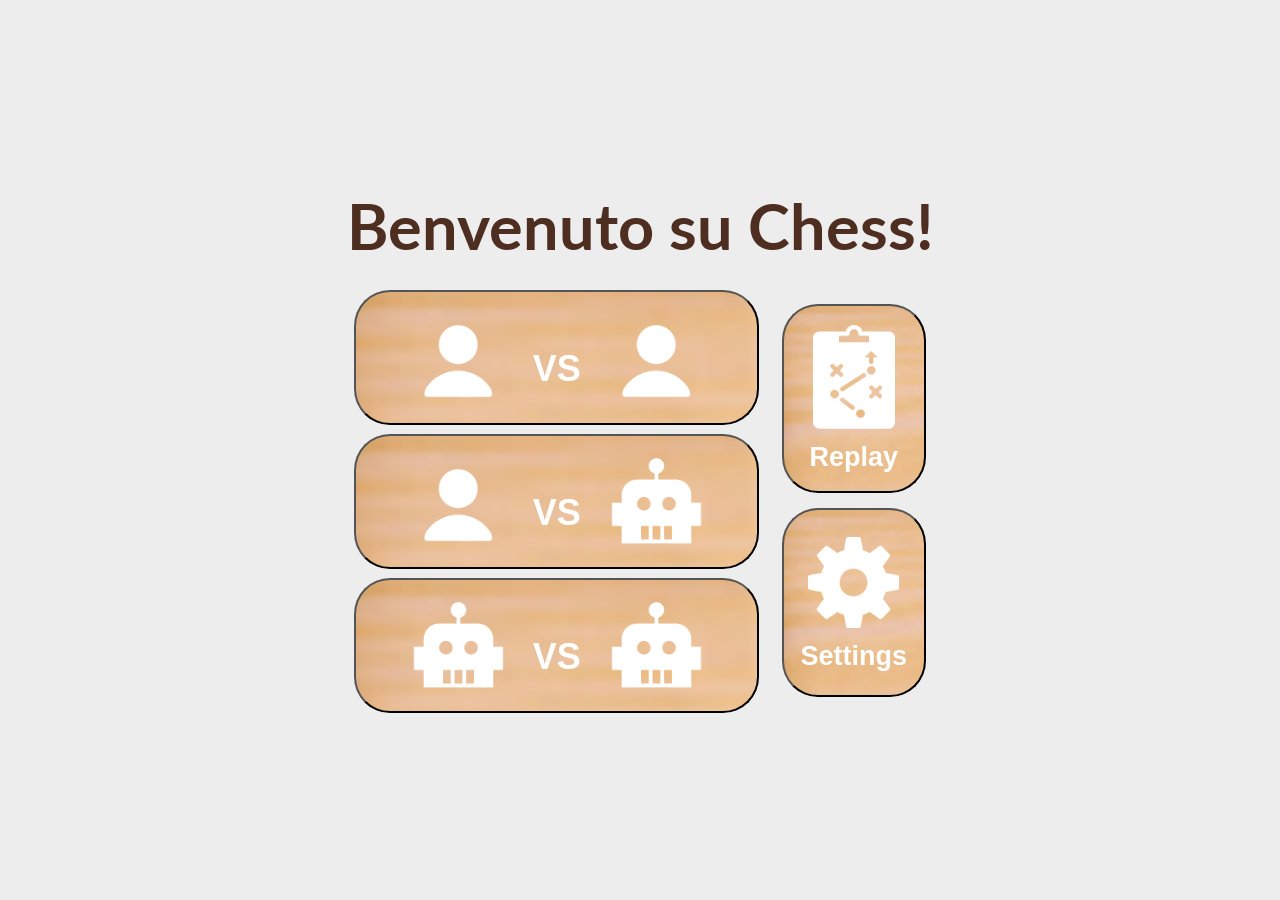
<file: index.html>
<!DOCTYPE html>
<html lang="it">
<head>
   <meta charset="utf-8">
   <meta name="viewport" content="width=device-width, initial-scale=1.0">
   <meta name="description" content="Gioca a scacchi" />
   <title>Chess - Home</title>
   <link href="imgbase/logolightmode.png" rel="shortcut icon" type="imag/x-icon" />
   <link href="style.css" rel="stylesheet" type="text/css" media="all" />
   <script src="app.js"></script>
   <noscript><div class="noscript">Non puoi accedere al sito senza Javascript,<br> attivalo dalle impostazioni del tuo browser.</div></noscript>
</head>
<body oncontextmenu="return false;">
   
   <div class="containerhome" id="containerhomeid">
        <div class="titolohome">Benvenuto su Chess!</div>
        <div class="row">
            <div class="column">
                <button class="nuovapartita" onclick="goto2localplayers()">
                    <img class="imgnpart" id="imgpartita" src="imgbase/iconapersona.png"/>
                    <div class="spazionpart">VS</div>
                    <img class="imgnpart" id="imgpartita" src="imgbase/iconapersona.png"/>
                </button>
                <div class="spaziobottonihome2"></div>
                <button class="nuovapartita" onclick="goto1localplayer1bot()">
                    <img class="imgnpart" id="imgpartita" src="imgbase/iconapersona.png"/>
                    <div class="spazionpart">VS</div>
                    <img class="imgnpart" id="imgpartita" src="imgbase/iconabot.png"/>
                </button>
                <div class="spaziobottonihome2"></div>
                <button class="nuovapartita" onclick="goto2bot()">
                    <img class="imgnpart" id="imgpartita" src="imgbase/iconabot.png"/>
                    <div class="spazionpart">VS</div>
                    <img class="imgnpart" id="imgpartita" src="imgbase/iconabot.png"/>
                </button>
            </div>
            <div class="spaziobottonihome"></div>
            <div class="column">
               <div class="spaziobottonihome3"></div>
                <button class="settings" onclick="gotoreplay()">
                    <img class="replayimg" id="imgsettings" src="imgbase/iconareplay.png"/>
                    <div class="titoloreplay">Replay</div>
                </button>
                <div class="spaziobottonihome3"></div>
                <button class="settings" onclick="gotosettings()">
                    <img class="settingsimg" id="imgsettings" src="imgbase/iconasettings.png"/>
                    <div class="titoloreplay">Settings</div>
                </button>
                <div class="spaziobottonihome3"></div>
            </div>
        </div>
   </div>
   
   <div class="containersettings" id="containersettingsid">
       <div class="row">
           <button class="home" onclick="aiutivisione = true;">Aiuto posizionamento si</button>
           <button class="home" onclick="aiutivisione = false;">Aiuto posizionamento no</button>
       </div>
       <div class="row">
           <button class="home" onclick="audio = true;">Audio si</button>
           <button class="home" onclick="audio = false;">Audio no</button>
       </div>
       <div class="row">
           <button class="home" onclick="stilepedina = 'img1pack';">Stile pedine 1</button>
           <button class="home" onclick="stilepedina = 'img2pack';">Stile pedine 2</button>
           <button class="home" onclick="stilepedina = 'img3pack';">Stile pedine 3</button>
       </div>
       <div class="row">
           <button class="home" onclick="timecrono = '180';">03:00 min</button>
           <button class="home" onclick="timecrono = '600';">10:00 min</button>
           <button class="home" onclick="timecrono = 'nocrono';">no time</button>
       </div>
       <div class="row">
           <button class="home" onclick="d = 2;">Facile</button>
           <button class="home" onclick="d = 3;">Medio</button>
           <button class="home" onclick="d = 4;">Difficile</button>
           <button class="home" onclick="d = 5;">Molto difficile</button>
       </div>
       <div class="row">
           <button class="home" onclick="d1 = 1;">Depth 1 Bianco</button>
           <button class="home" onclick="d1 = 2;">Depth 2 Bianco</button>
           <button class="home" onclick="d1 = 3;">Depth 3 Bianco</button>
           <button class="home" onclick="d1 = 4;">Depth 4 Bianco</button>
           <button class="home" onclick="d1 = 5;">Depth 5 Bianco</button>
       </div>
       <div class="row">
           <button class="home" onclick="d2 = 1;">Depth 1 Nero</button>
           <button class="home" onclick="d2 = 2;">Depth 2 Nero</button>
           <button class="home" onclick="d2 = 3;">Depth 3 Nero</button>
           <button class="home" onclick="d2 = 4;">Depth 4 Nero</button>
           <button class="home" onclick="d2 = 5;">Depth 5 Nero</button>
       </div>
       <button class="home" onclick="gotohome('settings')">Torna alla home</button>
   </div>
   
   <div class="containergame" id="containergameid">
        <div class="titolo">Chess</div>
        <div class="row">
            <div class="row" id="statgioco1">
             <div class="column" id="notAIvAI">
                  <div class="verticalesx"></div>
                  <div id="onlyPvP">
                      <div class="nero">
                          <div class="titolotab">Nero</div>
                          <div class="tab1">Tempo: 10:00</div>
                          <div class="tab2" id="mosseB">Mosse: 0</div>
                          <button class="patta" id="pattaricB" onclick="pattarichiesta('B')">Patta</button>
                      </div>
                  </div>
                  <div class="onlyPvAI" id="onlyPvAI">
                      <div class="AI">
                          <div class="titolotab">AI</div>
                          <div class="tab2" id="depth">Depth: 3</div>
                          <div class="tab3">Valutate:</div>
                          <div class="tab4" id="mosseBOT">0 mosse</div>
                          <div class="tab4" id="tempoBOT">in 0 ms</div>
                      </div>
                  </div>
                  <div class="verticalesx2"></div>
                  <div class="turno">
                      <div class="turnotext">Muove ora:</div>
                      <div class="turnoid" id="turnoattuale">Bianco</div>
                  </div>
                  <div class="verticalesx2"></div>
                  <div class="bianco" id="bianco">
                      <div class="titolotab" id="biancotit">Bianco</div>
                      <div class="tab1">Tempo: 10:00</div>
                      <div class="tab2" id="mosseW">Mosse: 0</div>
                      <button class="patta" id="pattaricW" onclick="pattarichiesta('W')">Patta</button>
                  </div>
                  <div class="verticalesx"></div>
             </div>
             <div class="column" id="AIvAI">
                  <div class="verticalesx"></div>
                  <div class="onlyPvAI" id="onlyPvAI">
                      <div class="AI">
                          <div class="titolotab">AI Nero</div>
                          <div class="tab2" id="depthB">Depth:</div>
                          <div class="tab3">Valutate:</div>
                          <div class="tab4" id="mosseAIB">0 mosse</div>
                          <div class="tab4" id="tempoAIB">in 0 ms</div>
                      </div>
                  </div>
                  <div class="verticalesx"></div>
                  <div class="turno">
                      <div class="turnotext">Muove ora:</div>
                      <div class="turnoid" id="turnoattualeBOT">AI Bianco</div>
                  </div>
                  <div class="verticalesx"></div>
                  <div class="onlyPvAI" id="onlyPvAI">
                      <div class="AI">
                          <div class="titolotab">AI Bianco</div>
                          <div class="tab2" id="depthW">Depth:</div>
                          <div class="tab3">Valutate:</div>
                          <div class="tab4" id="mosseAIW">0 mosse</div>
                          <div class="tab4" id="tempoAIW">in 0 ms</div>
                      </div>
                  </div>
                  <div class="verticalesx"></div>
             </div>
             <div class="spaziolat"></div>
            </div>
         <div class="column">
             <div class="row">
                <div class="borderquadupsx"></div>
                <div class="bordertop">A</div>
                <div class="bordertop">B</div>
                <div class="bordertop">C</div>
                <div class="bordertop">D</div>
                <div class="bordertop">E</div>
                <div class="bordertop">F</div>
                <div class="bordertop">G</div>
                <div class="bordertop">H</div>
                <div class="borderquadupdx"></div>
             </div>
             <div class="row">
                <div class="borderlatsx">8</div>
                <div class="casellaw" id="0" onclick="clicco(0, 0)" onmouseover="puntatore(0, 0)"><img class="img" id="img0"/></div>
                <div class="casellab" id="1" onclick="clicco(0, 1)" onmouseover="puntatore(0, 1)"><img class="img" id="img1"/></div>
                <div class="casellaw" id="2" onclick="clicco(0, 2)" onmouseover="puntatore(0, 2)"><img class="img" id="img2"/></div>
                <div class="casellab" id="3" onclick="clicco(0, 3)" onmouseover="puntatore(0, 3)"><img class="img" id="img3"/></div>
                <div class="casellaw" id="4" onclick="clicco(0, 4)" onmouseover="puntatore(0, 4)"><img class="img" id="img4"/></div>
                <div class="casellab" id="5" onclick="clicco(0, 5)" onmouseover="puntatore(0, 5)"><img class="img" id="img5"/></div>
                <div class="casellaw" id="6" onclick="clicco(0, 6)" onmouseover="puntatore(0, 6)"><img class="img" id="img6"/></div>
                <div class="casellab" id="7" onclick="clicco(0, 7)" onmouseover="puntatore(0, 7)"><img class="img" id="img7"/></div>
               <div class="borderlatdx">8</div>
             </div>
             <div class="row">
                <div class="borderlatsx">7</div>
                <div class="casellab" id="8" onclick="clicco(1, 0)" onmouseover="puntatore(1, 0)"><img class="img" id="img8"/></div>
                <div class="casellaw" id="9" onclick="clicco(1, 1)" onmouseover="puntatore(1, 1)"><img class="img" id="img9"/></div>
                <div class="casellab" id="10" onclick="clicco(1, 2)" onmouseover="puntatore(1, 2)"><img class="img" id="img10"/></div>
                <div class="casellaw" id="11" onclick="clicco(1, 3)" onmouseover="puntatore(1, 3)"><img class="img" id="img11"/></div>
                <div class="casellab" id="12" onclick="clicco(1, 4)" onmouseover="puntatore(1, 4)"><img class="img" id="img12"/></div>
                <div class="casellaw" id="13" onclick="clicco(1, 5)" onmouseover="puntatore(1, 5)"><img class="img" id="img13"/></div>
                <div class="casellab" id="14" onclick="clicco(1, 6)" onmouseover="puntatore(1, 6)"><img class="img" id="img14"/></div>
                <div class="casellaw" id="15" onclick="clicco(1, 7)" onmouseover="puntatore(1, 7)"><img class="img" id="img15"/></div>
                <div class="borderlatdx">7</div>
             </div>
             <div class="row">
                <div class="borderlatsx">6</div>
                <div class="casellaw" id="16" onclick="clicco(2, 0)" onmouseover="puntatore(2, 0)"><img class="img" id="img16"/></div>
                <div class="casellab" id="17" onclick="clicco(2, 1)" onmouseover="puntatore(2, 1)"><img class="img" id="img17"/></div>
                <div class="casellaw" id="18" onclick="clicco(2, 2)" onmouseover="puntatore(2, 2)"><img class="img" id="img18"/></div>
                <div class="casellab" id="19" onclick="clicco(2, 3)" onmouseover="puntatore(2, 3)"><img class="img" id="img19"/></div>
                <div class="casellaw" id="20" onclick="clicco(2, 4)" onmouseover="puntatore(2, 4)"><img class="img" id="img20"/></div>
                <div class="casellab" id="21" onclick="clicco(2, 5)" onmouseover="puntatore(2, 5)"><img class="img" id="img21"/></div>
                <div class="casellaw" id="22" onclick="clicco(2, 6)" onmouseover="puntatore(2, 6)"><img class="img" id="img22"/></div>
                <div class="casellab" id="23" onclick="clicco(2, 7)" onmouseover="puntatore(2, 7)"><img class="img" id="img23"/></div>
                <div class="borderlatdx">6</div>
             </div>
             <div class="row">
                <div class="borderlatsx">5</div>
                <div class="casellab" id="24" onclick="clicco(3, 0)" onmouseover="puntatore(3, 0)"><img class="img" id="img24"/></div>
                <div class="casellaw" id="25" onclick="clicco(3, 1)" onmouseover="puntatore(3, 1)"><img class="img" id="img25"/></div>
                <div class="casellab" id="26" onclick="clicco(3, 2)" onmouseover="puntatore(3, 2)"><img class="img" id="img26"/></div>
                <div class="casellaw" id="27" onclick="clicco(3, 3)" onmouseover="puntatore(3, 3)"><img class="img" id="img27"/></div>
                <div class="casellab" id="28" onclick="clicco(3, 4)" onmouseover="puntatore(3, 4)"><img class="img" id="img28"/></div>
                <div class="casellaw" id="29" onclick="clicco(3, 5)" onmouseover="puntatore(3, 5)"><img class="img" id="img29"/></div>
                <div class="casellab" id="30" onclick="clicco(3, 6)" onmouseover="puntatore(3, 6)"><img class="img" id="img30"/></div>
                <div class="casellaw" id="31" onclick="clicco(3, 7)" onmouseover="puntatore(3, 7)"><img class="img" id="img31"/></div>
                <div class="borderlatdx">5</div>
             </div>
             <div class="row">
                <div class="borderlatsx">4</div>
                <div class="casellaw" id="32" onclick="clicco(4, 0)" onmouseover="puntatore(4, 0)"><img class="img" id="img32"/></div>
                <div class="casellab" id="33" onclick="clicco(4, 1)" onmouseover="puntatore(4, 1)"><img class="img" id="img33"/></div>
                <div class="casellaw" id="34" onclick="clicco(4, 2)" onmouseover="puntatore(4, 2)"><img class="img" id="img34"/></div>
                <div class="casellab" id="35" onclick="clicco(4, 3)" onmouseover="puntatore(4, 3)"><img class="img" id="img35"/></div>
                <div class="casellaw" id="36" onclick="clicco(4, 4)" onmouseover="puntatore(4, 4)"><img class="img" id="img36"/></div>
                <div class="casellab" id="37" onclick="clicco(4, 5)" onmouseover="puntatore(4, 5)"><img class="img" id="img37"/></div>
                <div class="casellaw" id="38" onclick="clicco(4, 6)" onmouseover="puntatore(4, 6)"><img class="img" id="img38"/></div>
                <div class="casellab" id="39" onclick="clicco(4, 7)" onmouseover="puntatore(4, 7)"><img class="img" id="img39"/></div>
                <div class="borderlatdx">4</div>
             </div>
             <div class="row">
                <div class="borderlatsx">3</div>
                <div class="casellab" id="40" onclick="clicco(5, 0)" onmouseover="puntatore(5, 0)"><img class="img" id="img40"/></div>
                <div class="casellaw" id="41" onclick="clicco(5, 1)" onmouseover="puntatore(5, 1)"><img class="img" id="img41"/></div>
                <div class="casellab" id="42" onclick="clicco(5, 2)" onmouseover="puntatore(5, 2)"><img class="img" id="img42"/></div>
                <div class="casellaw" id="43" onclick="clicco(5, 3)" onmouseover="puntatore(5, 3)"><img class="img" id="img43"/></div>
                <div class="casellab" id="44" onclick="clicco(5, 4)" onmouseover="puntatore(5, 4)"><img class="img" id="img44"/></div>
                <div class="casellaw" id="45" onclick="clicco(5, 5)" onmouseover="puntatore(5, 5)"><img class="img" id="img45"/></div>
                <div class="casellab" id="46" onclick="clicco(5, 6)" onmouseover="puntatore(5, 6)"><img class="img" id="img46"/></div>
                <div class="casellaw" id="47" onclick="clicco(5, 7)" onmouseover="puntatore(5, 7)"><img class="img" id="img47"/></div>
                <div class="borderlatdx">3</div>
             </div>
             <div class="row">
                <div class="borderlatsx">2</div>
                <div class="casellaw" id="48" onclick="clicco(6, 0)" onmouseover="puntatore(6, 0)"><img class="img" id="img48"/></div>
                <div class="casellab" id="49" onclick="clicco(6, 1)" onmouseover="puntatore(6, 1)"><img class="img" id="img49"/></div>
                <div class="casellaw" id="50" onclick="clicco(6, 2)" onmouseover="puntatore(6, 2)"><img class="img" id="img50"/></div>
                <div class="casellab" id="51" onclick="clicco(6, 3)" onmouseover="puntatore(6, 3)"><img class="img" id="img51"/></div>
                <div class="casellaw" id="52" onclick="clicco(6, 4)" onmouseover="puntatore(6, 4)"><img class="img" id="img52"/></div>
                <div class="casellab" id="53" onclick="clicco(6, 5)" onmouseover="puntatore(6, 5)"><img class="img" id="img53"/></div>
                <div class="casellaw" id="54" onclick="clicco(6, 6)" onmouseover="puntatore(6, 6)"><img class="img" id="img54"/></div>
                <div class="casellab" id="55" onclick="clicco(6, 7)" onmouseover="puntatore(6, 7)"><img class="img" id="img55"/></div>
                <div class="borderlatdx">2</div>
             </div>
             <div class="row">
                <div class="borderlatsx">1</div>
                <div class="casellab" id="56" onclick="clicco(7, 0)" onmouseover="puntatore(7, 0)"><img class="img" id="img56"/></div>
                <div class="casellaw" id="57" onclick="clicco(7, 1)" onmouseover="puntatore(7, 1)"><img class="img" id="img57"/></div>
                <div class="casellab" id="58" onclick="clicco(7, 2)" onmouseover="puntatore(7, 2)"><img class="img" id="img58"/></div>
                <div class="casellaw" id="59" onclick="clicco(7, 3)" onmouseover="puntatore(7, 3)"><img class="img" id="img59"/></div>
                <div class="casellab" id="60" onclick="clicco(7, 4)" onmouseover="puntatore(7, 4)"><img class="img" id="img60"/></div>
                <div class="casellaw" id="61" onclick="clicco(7, 5)" onmouseover="puntatore(7, 5)"><img class="img" id="img61"/></div>
                <div class="casellab" id="62" onclick="clicco(7, 6)" onmouseover="puntatore(7, 6)"><img class="img" id="img62"/></div>
                <div class="casellaw" id="63" onclick="clicco(7, 7)" onmouseover="puntatore(7, 7)"><img class="img" id="img63"/></div>
                <div class="borderlatdx">1</div>
             </div>
             <div class="row">
                <div class="borderquaddosx"></div>
                <div class="borderbotton">A</div>
                <div class="borderbotton">B</div>
                <div class="borderbotton">C</div>
                <div class="borderbotton">D</div>
                <div class="borderbotton">E</div>
                <div class="borderbotton">F</div>
                <div class="borderbotton">G</div>
                <div class="borderbotton">H</div>
                <div class="borderquaddodx"></div>
              </div>
          </div>
          <div class="spaziolat"></div>
          <div class="column" id="statgioco2">
              <div class="verticaledx"></div>
              <div class="mangiate">
                  <div class="titolotab2">Pedine mangiate:</div>
                  <div class="row">
                      <div class="columnmangiate">
                          <div class="rigamagiate">
                              <div class="nummangiate" id="nWpedone">0</div>
                              <img class="imgmangiate" id="nummangWpedone"/>
                          </div>
                          <div class="spaziorigheman"></div>
                          <div class="rigamagiate">
                              <div class="nummangiate" id="nWcavallo">0</div>
                              <img class="imgmangiate" id="nummangWcavallo"/>
                          </div>
                          <div class="spaziorigheman"></div>
                          <div class="rigamagiate">
                              <div class="nummangiate" id="nWalfiere">0</div>
                              <img class="imgmangiate" id="nummangWalfiere"/>
                          </div>
                          <div class="spaziorigheman"></div>
                          <div class="rigamagiate">
                              <div class="nummangiate" id="nWtorre">0</div>
                              <img class="imgmangiate" id="nummangWtorre"/>
                          </div>
                          <div class="spaziorigheman"></div>
                          <div class="rigamagiate">
                              <div class="nummangiate" id="nWregina">0</div>
                              <img class="imgmangiate" id="nummangWregina"/>
                          </div>
                      </div>
                      <div class="columnmangiate">
                          <div class="rigamagiate">
                              <img class="imgmangiate" id="nummangBpedone"/>
                              <div class="nummangiate" id="nBpedone">0</div>
                          </div>
                          <div class="spaziorigheman"></div>
                          <div class="rigamagiate">
                              <img class="imgmangiate" id="nummangBcavallo"/>
                              <div class="nummangiate" id="nBcavallo">0</div>
                          </div>
                          <div class="spaziorigheman"></div>
                          <div class="rigamagiate">
                              <img class="imgmangiate" id="nummangBalfiere"/>
                              <div class="nummangiate" id="nBalfiere">0</div>
                          </div>
                          <div class="spaziorigheman"></div>
                          <div class="rigamagiate">
                              <img class="imgmangiate" id="nummangBtorre"/>
                              <div class="nummangiate" id="nBtorre">0</div>
                          </div>
                          <div class="spaziorigheman"></div>
                          <div class="rigamagiate">
                              <img class="imgmangiate" id="nummangBregina"/>
                              <div class="nummangiate" id="nBregina">0</div>
                          </div>
                      </div>
                  </div>
              </div>
              <div class="verticaledx2"></div>
              <div class="ultimamossa">
                  <div class="ultimamossatext">Ultima mossa:</div>
                  <div class="ultimamossadis">
                      <img class="ultimapedina" id="ultimaimg"/>
                      <div class="column">
                          <div class="ultimamossaid" id="ultimainiziale"></div>
                          <div class="ultimamossaid" id="ultimafinale"></div>
                      </div>
                  </div>
              </div>
              <div class="verticaledx2"></div>
              <button class="reset" onclick="alert('Funzione non ancora implementata')">Play/Pausa</button>
              <div class="verticalebutton"></div>
              <button class="home" onclick="gotohome('game')">Torna alla home</button>
              <div class="verticaledx"></div>
         </div>
         <div class="replay" id="menureplay">
             <button class="home" onclick="gotohome('replay')">Torna alla home</button>
         </div>
        </div>
    </div>
</body>
</html>
</file>
<file: style.css>
@import url('https://fonts.googleapis.com/css2?family=Lato&display=swap');
  
* {
    padding: 0;
    margin: 0;
    box-sizing: border-box;
}

body {
    background-color: #ededed;
    font-family: 'Lato', sans-serif;
    -webkit-user-select: none;
    -moz-user-select: none;
    -ms-user-select: none;
    user-select: none;
}

div, button {
	-webkit-appearance: none;
    -moz-appearance: none;
    appearance: none;
    opacity:1;
	-webkit-tap-highlight-color: rgba(0,0,0,0);
}

div, button:focus {
 outline:none;
}

.noscript {
    background-color: #ededed;
    color: black;
    width: 100%;
    height: 100vh;
    font-size: 4vw;
    font-weight: bold;
    position: fixed;
    bottom: 0;
    right: 0;
    display: flex;
    align-items: center;
    text-align: center;
    align-content: center;
    justify-content: center;
    flex-direction: column;
}

/*-- Home --*/

.containerhome {
    width: 100%;
    height: 100vh;
    display: flex;
    align-items: center;
    text-align: center;
    align-content: center;
    justify-content: center;
    flex-direction: column;
}

.titolohome {
    font-size: 7vh;
    padding-bottom: 3vh;
    color: #4d2e20;
    font-weight: bold;
}

.imgnpart {
    width: 12vh;
    height: 12vh;
}

.spazionpart {
    width: 10vh;
    height: 2vh;
}

.nuovapartita {
    width: 45vh;
    height: 15vh;
    border-radius: 4vh;
    font-size: 4vh;
    color: white;
    font-weight: bold;
    background-image: url(imgbase/legnochiaro.png);
    background-size: cover;
    display: flex;
    align-items: center;
    justify-content: center;
    flex-direction: row;
    cursor: pointer;
}

.settings {
    width: 16vh;
    height: 21vh;
    border-radius: 4vh;
    color: white;
    font-weight: bold;
    background-image: url(imgbase/legnochiaro.png);
    background-size: cover;
    display: flex;
    align-items: center;
    justify-content: center;
    flex-direction: column;
    cursor: pointer;
}

.titoloreplay {
    font-size: 3vh;
    padding-top: 1vh;
}

.settingsimg {
    width: 11vh;
    height: 11vh;
}

.replayimg {
    width: 12vh;
    height: 12vh;
}

.spaziobottonihome {
    width: 2.5vh;
    height: 3vh;
}

.spaziobottonihome2 {
    width: 3vh;
    height: 1vh;
}

.spaziobottonihome3 {
    width: 3vh;
    height: 1.65vh;
}

.spaziosettings {
    width: 1vh;
    height: 1vh;
}

/*-- Settings --*/

.containersettings {
    width: 100%;
    height: 100vh;
    display: none;
    align-items: center;
    text-align: center;
    align-content: center;
    justify-content: center;
    flex-direction: column;
}

/*-- Replay --*/

.replay {
    display: none;
}

/*-- Gioco --*/

.containergame {
    width: 100%;
    height: 100vh;
    display: none;
    align-items: center;
    text-align: center;
    align-content: center;
    justify-content: center;
    flex-direction: column;
}

.titolo {
    color: #4d2e20;
    font-weight: bold;
}

.row {
    display: flex;
    flex-direction: row;
}

.column {
    display: flex;
    flex-direction: column;
}

.casellaw {
    background-image: url(imgbase/legnochiaro.png);
    background-size: cover;
    color: black;
    display: flex;
    align-items: center;
    text-align: center;
    align-content: center;
    justify-content: center;
    flex-direction: column;
    cursor: none;
}

.casellab {
    background-image: url(imgbase/legnoscuro.png);
    background-size: cover;
    color: white;
    display: flex;
    align-items: center;
    text-align: center;
    align-content: center;
    justify-content: center;
    flex-direction: column;
    cursor: none;
}

.borderlatsx {
    background-image: url(imgbase/legnobordo.png);
    color: white;
    display: flex;
    justify-content: center;
    flex-direction: column;
}

.borderlatdx {
    background-image: url(imgbase/legnobordo.png);
    color: white;
    display: flex;
    justify-content: center;
    flex-direction: column;
}

.borderbotton {
    background-image: url(imgbase/legnobordo.png);
    color: white;
    display: flex;
    justify-content: center;
    flex-direction: column;
}

.bordertop {
    background-image: url(imgbase/legnobordo.png);
    color: white;
    display: flex;
    justify-content: center;
    flex-direction: column;
}

.borderquadupsx {
    background-image: url(imgbase/legnobordo.png);
}

.borderquadupdx {
    background-image: url(imgbase/legnobordo.png);
}

.borderquaddosx {
    background-image: url(imgbase/legnobordo.png);
}

.borderquaddodx {
    background-image: url(imgbase/legnobordo.png);
}

.turno {
    background-size: cover;
    color: white;
    display: flex;
    align-items: center;
    justify-content: center;
    flex-direction: column;
    background-image: url(imgbase/legnobordo.png);
    border-style: solid;
    border-color: #583424;
}

.turnotext {
    display: flex;
    justify-content:flex-end;
    flex-direction: column;
}

.turnoid {
    display: flex;
    justify-content:flex-start;
    flex-direction: column;
    font-weight: bold;
}

.nero {
    background-size: cover;
    color: white;
    display: flex;
    align-items: center;
    justify-content: center;
    flex-direction: column;
    background-image: url(imgbase/legnobordo.png);
    border-style: solid;
    border-color: #583424;
}

.AI {
    background-size: cover;
    color: white;
    display: flex;
    align-items: center;
    justify-content: center;
    flex-direction: column;
    background-image: url(imgbase/legnobordo.png);
    border-style: solid;
    border-color: #583424;
}

.bianco {
    background-size: cover;
    color: white;
    display: flex;
    align-items: center;
    justify-content: center;
    flex-direction: column;
    background-image: url(imgbase/legnobordo.png);
    border-style: solid;
    border-color: #583424;
}

.biancoAI {
    background-size: cover;
    color: white;
    display: flex;
    align-items: center;
    justify-content: center;
    flex-direction: column;
    background-image: url(imgbase/legnobordo.png);
    border-style: solid;
    border-color: #583424;
}

.patta {
    color: white;
    background-color: #583424;
    cursor: pointer;
}

.patta:hover {
    background-color: #331e15;
}

.titolotab {
    font-weight: bold;
}

.ultimamossa {
    background-size: cover;
    color: white;
    display: flex;
    align-items: center;
    justify-content: center;
    flex-direction: column;
    background-image: url(imgbase/legnobordo.png);
    border-style: solid;
    border-color: #583424;
}

.ultimamossatext {
    display: flex;
    justify-content:flex-end;
    flex-direction: column;
}

.ultimapedina {
    display: flex;
    align-items: center;
    justify-content: center;
    flex-direction: column;
}

.ultimamossaid {
    display: flex;
    align-items: flex-start;
    justify-content: center;
    flex-direction: column;
    font-weight: bold;
}

.ultimamossadis {
    display: flex;
    align-items: center;
    justify-content: center;
    flex-direction: row;
}

.mangiate {
    background-size: cover;
    color: white;
    display: flex;
    align-items: center;
    justify-content: center;
    flex-direction: column;
    background-image: url(imgbase/legnobordo.png);
    border-style: solid;
    border-color: #583424;
}

.columnmangiate {
    display: flex;
    align-items: flex-start;
    justify-content: center;
    flex-direction: column;
    
}

.nummangiate {
    font-weight: bold;
}

.rigamagiate {
    display: flex;
    align-items: center;
    justify-content: center;
    flex-direction: row;
}

.reset {
    color: white;
    font-weight: bold;
    background-color: #583424;
    cursor: pointer;
}

.home {
    color: white;
    font-weight: bold;
    background-color: #583424;
    cursor: pointer;
}

#onlyPvP {
    display: flex;
    flex-direction: column;
}

.reset:hover {
    background-color: #331e15;
}

.home:hover {
    background-color: #331e15;
}

@media (min-width: 10px) and (orientation:landscape) {
    .titolo {
        font-size: 9vh;
        padding-bottom: 1.8vh;
    }
    
    .casellaw {
        width: 9vh;
        height: 9vh;
    }

    .casellab {
        width: 9vh;
        height: 9vh;
    }

    .img {
        width: 9vh;
        height: 9vh;
    }

    .borderlatsx {
        width: 3vh;
        height: 9vh;
        font-size: 1.8vh;
    }

    .borderlatdx {
        width: 3vh;
        height: 9vh;
        font-size: 1.8vh;
    }

    .borderbotton {
        width: 9vh;
        height: 3vh;
        font-size: 1.8vh;
    }

    .bordertop {
        width: 9vh;
        height: 3vh;
        font-size: 1.8vh;
    }

    .borderquadupsx {
        width: 3vh;
        height: 3vh;
        border-top-left-radius: 1vh;
    }

    .borderquadupdx {
        width: 3vh;
        height: 3vh;
        border-top-right-radius: 1vh;
    }

    .borderquaddosx {
        width: 3vh;
        height: 3vh;
        border-bottom-left-radius: 1vh;
    }

    .borderquaddodx {
        width: 3vh;
        height: 3vh;
        border-bottom-right-radius: 1vh;
    }
    
    .verticalesx {
        width: 20vh;
        height: 2vh;
    }

    .verticalesx2 {
        width: 20vh;
        height: 6vh;
    }

    .turno {
        width: 20vh;
        height: 14vh;
        border-radius: 1vh;
        border-width: 1.2vh;
    }

    .turnotext {
        font-size: 2.5vh;
        padding-bottom: 0.5vh;
    }

    .turnoid {
        font-size: 4vh;
        padding-top: 0.5vh;
    }

    .nero {
        width: 20vh;
        height: 24vh;
        border-radius: 1vh;
        border-width: 1.2vh;
    }
    
    .AI {
        width: 20vh;
        height: 28vh;
        border-radius: 1vh;
        border-width: 1.2vh;
    }

    .bianco {
        width: 20vh;
        height: 24vh;
        border-radius: 1vh;
        border-width: 1.2vh;
    }
    
    .biancoAI {
        width: 20vh;
        height: 20vh;
        border-radius: 1vh;
        border-width: 1.2vh;
    }

    .patta {
        width: 12vh;
        height: 4vh;
        font-size: 2vh;
        border-radius: 1vh;
    }

    .titolotab {
        font-size: 4vh;
        padding-bottom: 1.5vh;
    }

    .tab1 {
        font-size: 2.5vh;
        padding-bottom: 1.5vh;
    }

    .tab2 {
        font-size: 2.5vh;
        padding-bottom: 2vh;
    }
    
    .tab3 {
        font-size: 2.5vh;
        padding-bottom: 0.8vh;
    }
    
    .tab4 {
        font-size: 2.5vh;
        padding-bottom: 0.6vh;
    }

    .spaziolat {
        width: 3vh;
        height: 4vh;
    }

    .verticaledx {
        width: 20vh;
        height: 2vh;
    }

    .verticaledx2 {
        width: 20vh;
        height: 4.25vh;
    }

    .verticalebutton {
        width: 20vh;
        height: 1.5vh;
    }

    .ultimamossa {
        width: 20vh;
        height: 18vh;
        border-radius: 1vh;
        border-width: 1.2vh;
    }

    .ultimamossatext {
        font-size: 2.5vh;
        padding-bottom: 0.5vh;
    }

    .ultimapedina {
        width: 9.5vh;
        height: 9.5vh;
        padding-bottom: 0.5vh;
    }

    .ultimamossaid {
        width: 10vh;
        height: 5vh;
        font-size: 3vh;
    }

    .ultimamossadis {
        width: 20vh;
        height: 10vh;
    }

    .titolotab2 {
        font-size: 2.3vh;
        padding-bottom: 0.5vh;
    }

    .mangiate {
        width: 20vh;
        height: 36vh;
        border-radius: 1vh;
        border-width: 1.2vh;
    }

    .columnmangiate {
        width: 8vh;
    }

    .imgmangiate {
        width: 6vh;
        height: 6vh;
    }

    .nummangiate {
        font-size: 2vh;
    }

    .rigamagiate {
        width: 7.5vh;
        height: 5vh;
    }

    .spaziorigheman {
        width: 8.5vh;
        height: 1vh;
    }

    .reset {
        width: 20vh;
        height: 5vh;
        font-size: 2vh;
        border-radius: 1vh;
    }

    .home {
        width: 20vh;
        height: 5vh;
        font-size: 2vh;
        border-radius: 1vh;
    }
    
    .onlyPvAI {
        display: flex;
        flex-direction: column;
    }
}

@media (min-width: 10px) and (orientation:portrait) {
    .titolo {
        font-size: 9vw;
        padding-bottom: 1.8vw;
    }
    
    .casellaw {
        width: 9vw;
        height: 9vw;
    }

    .casellab {
        width: 9vw;
        height: 9vw;
    }

    .img {
        width: 9vw;
        height: 9vw;
    }

    .borderlatsx {
        width: 3vw;
        height: 9vw;
        font-size: 1.8vw;
    }

    .borderlatdx {
        width: 3vw;
        height: 9vw;
        font-size: 1.8vw;
    }

    .borderbotton {
        width: 9vw;
        height: 3vw;
        font-size: 1.8vw;
    }

    .bordertop {
        width: 9vw;
        height: 3vw;
        font-size: 1.8vw;
    }

    .borderquadupsx {
        width: 3vw;
        height: 3vw;
        border-top-left-radius: 1vw;
    }

    .borderquadupdx {
        width: 3vw;
        height: 3vw;
        border-top-right-radius: 1vw;
    }

    .borderquaddosx {
        width: 3vw;
        height: 3vw;
        border-bottom-left-radius: 1vw;
    }

    .borderquaddodx {
        width: 3vw;
        height: 3vw;
        border-bottom-right-radius: 1vw;
    }
        
    .verticalesx {
        width: 20vw;
        height: 2vw;
    }

    .verticalesx2 {
        width: 20vw;
        height: 6vw;
    }

    .turno {
        width: 20vw;
        height: 14vw;
        border-radius: 1vw;
        border-width: 1.2vw;
    }

    .turnotext {
        font-size: 2.5vw;
        padding-bottom: 0.5vw;
    }

    .turnoid {
        font-size: 4vw;
        padding-top: 0.5vw;
    }

    .nero {
        width: 20vw;
        height: 24vw;
        border-radius: 1vw;
        border-width: 1.2vw;
    }
    
    .AI {
        width: 20vw;
        height: 28vw;
        border-radius: 1vw;
        border-width: 1.2vw;
    }

    .bianco {
        width: 20vw;
        height: 24vw;
        border-radius: 1vw;
        border-width: 1.2vw;
    }
    
    .biancoAI {
        width: 20vw;
        height: 20vw;
        border-radius: 1vw;
        border-width: 1.2vw;
    }

    .patta {
        width: 12vw;
        height: 4vw;
        font-size: 2vw;
        border-radius: 1vw;
    }

    .titolotab {
        font-size: 4vw;
        padding-bottom: 1.5vw;
    }

    .tab1 {
        font-size: 2.5vw;
        padding-bottom: 1.5vw;
    }

    .tab2 {
        font-size: 2.5vw;
        padding-bottom: 2vw;
    }

    .tab3 {
        font-size: 2.5vw;
        padding-bottom: 0.8vw;
    }
    
    .tab4 {
        font-size: 2.5vw;
        padding-bottom: 0.6vw;
    }

    .spaziolat {
        width: 3vw;
        height: 4vw;
    }

    .verticaledx {
        width: 20vw;
        height: 2vw;
    }

    .verticaledx2 {
        width: 20vw;
        height: 4.25vw;
    }

    .verticalebutton {
        width: 20vw;
        height: 1.5vw;
    }

    .ultimamossa {
        width: 20vw;
        height: 18vw;
        border-radius: 1vw;
        border-width: 1.2vw;
    }

    .ultimamossatext {
        font-size: 2.5vw;
        padding-bottom: 0.5vw;
    }

    .ultimapedina {
        width: 9.5vw;
        height: 9.5vw;
        padding-bottom: 0.5vw;
    }

    .ultimamossaid {
        width: 10vw;
        height: 5vw;
        font-size: 3vw;
    }

    .ultimamossadis {
        width: 20vw;
        height: 10vw;
    }

    .titolotab2 {
        font-size: 2.3vw;
        padding-bottom: 0.5vw;
    }

    .mangiate {
        width: 20vw;
        height: 36vw;
        border-radius: 1vw;
        border-width: 1.2vw;
    }

    .columnmangiate {
        width: 8vw;
    }

    .imgmangiate {
        width: 6vw;
        height: 6vw;
    }

    .nummangiate {
        font-size: 2vw;
    }

    .rigamagiate {
        width: 7.5vw;
        height: 5vw;
    }

    .spaziorigheman {
        width: 8.5vw;
        height: 1vw;
    }

    .reset {
        width: 20vw;
        height: 5vw;
        font-size: 2vw;
        border-radius: 1vw;
    }

    .home {
        width: 20vw;
        height: 5vw;
        font-size: 2vw;
        border-radius: 1vw;
    }
}
</file>
